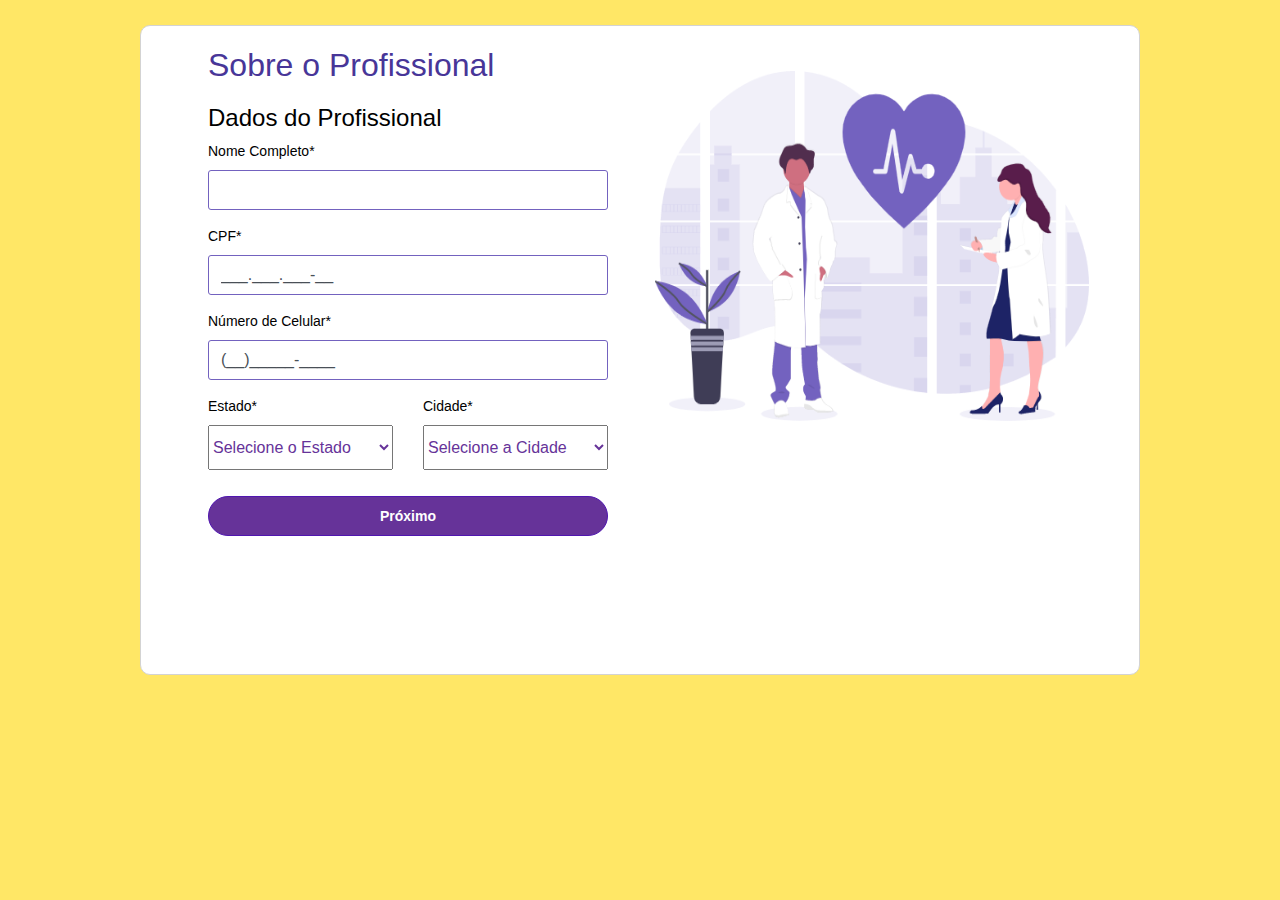
<file: index.html>
<html>

<head>

	<title>Cadastro de Profissional - Etapa 1</title>
	<meta name="viewport" content="width=device-width, initial-scale=1">
	<link rel="stylesheet" href="css/bootstrap.min.css">
	<link rel="stylesheet" type="text/css" href="css/style.css">
	<script src="js/jquery-3.2.1.slim.min.js"></script>
	<script src="https://cdnjs.cloudflare.com/ajax/libs/popper.js/1.12.9/umd/popper.min.js"></script>
	<script src="https://maxcdn.bootstrapcdn.com/bootstrap/4.0.0/js/bootstrap.min.js"></script>
	<script type="text/javascript" src="js/mask.js"></script>


</head>

<body id="bg">

	<div id="profissional_todo">

		<div class="container">

			<div class="col-lg-12">

				<div class="row">

					<div class="col-lg-6">

						<form id="formulario_cadastro" method="post" action="etapa2.html">
							<h1>Sobre o Profissional</h1>
							<h2>Dados do Profissional</h2>

							<div class="form-group">
								<label>Nome Completo*</label>
								<input type="text" class="form-control" name="nome" id="nomecompleto" minlength="3" maxlength="48">
							</div>

							<div class="form-group">
								<label>CPF*</label>
								<input type="text" class="form-control" name="cpf" id="cpf" data-mask="999.999.909-99">
							</div>

							<div class="form-group">
								<label>Número de Celular*</label>
								<input type="tel" class="form-control" name="celular" id="tel">
							</div>

							<div class="row">
								<div class="col-lg-6">

									<div class="form-group">
										<label>Estado*</label>
										<select id="estado" onchange="buscaCidades(this.value)">
											<option value="">Selecione o Estado</option>
											<option value="PR">Parana</option>
											<option value="RS">Rio Grande do Sul</option>
											<option value="SC">Santa Catarina</option>
										</select>
									</div>

								</div>

								<div class="col-lg-6">
									<div class="form-group">
										<label>Cidade*</label>
										<select id="cidade">
											<option value="">Selecione a Cidade</option>
										</select>
									</div>
								</div>

							</div>
							<input type="submit" value="Próximo">
						</form>
					</div>

					<div class="col-lg-6">
						<div id="imagem_etapa1"></div>
					</div>

				</div>
			</div>
		</div>
	</div>


</body>

</html>



<script type="text/javascript" src="js/estados.js"></script>
<script type="text/javascript">
	new FormMask(document.querySelector("#cpf"), "___.___.___-__", "_", [".", "-"])
	new FormMask(document.querySelector("#tel"), "(__)_____-____", "_", ["(", ")", "-"])
</script>
</file>
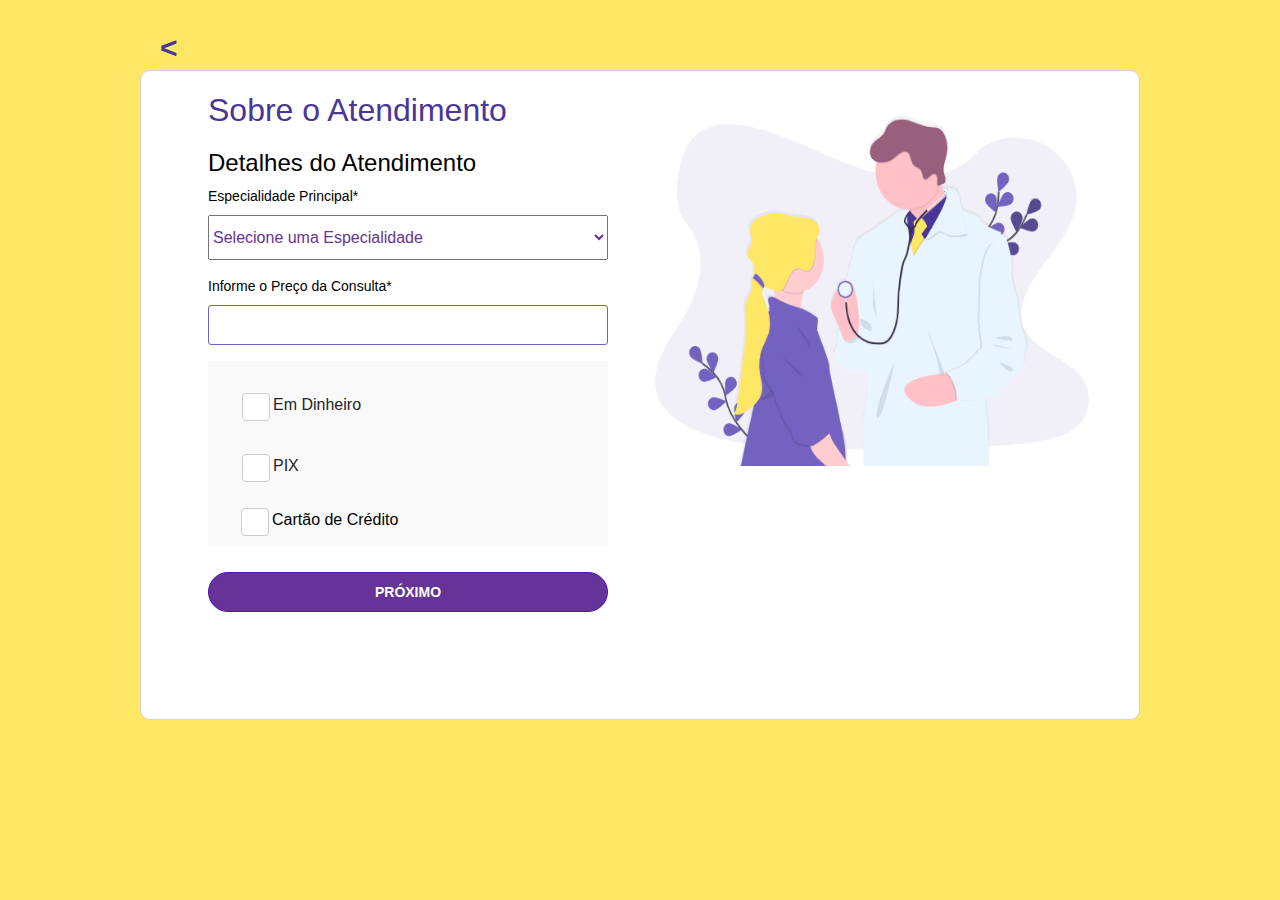
<file: etapa2.html>
<html>

<head>

  <title>Cadastro de Profissional - Etapa 2</title>
  <link rel="stylesheet" type="text/css" href="css/style.css">
  <meta name="viewport" content="width=device-width, initial-scale=1">
  <link rel="stylesheet" href="css/bootstrap.min.css">
  <script src="js/jquery-3.2.1.slim.min.js"></script>
  <script src="https://cdnjs.cloudflare.com/ajax/libs/popper.js/1.12.9/umd/popper.min.js"></script>
  <script src="https://maxcdn.bootstrapcdn.com/bootstrap/4.0.0/js/bootstrap.min.js"></script>


</head>

<body id="bg">

  <div id="etapas"><a href="index.html"><</a>
  </div>

  <div id="profissional_todo">

    <div class="container">

      <div class="col-lg-12">

        <div class="row">

          <div class="col-lg-6">

            <form id="formulario_cadastro" method="post" action="etapa3.html">

              <h1>Sobre o Atendimento</h1>
              <h2>Detalhes do Atendimento</h2>
              <div class="form-group">
                <label>Especialidade Principal*</label>
                <select name="especialidade">
                  <option value="0">Selecione uma Especialidade</option>
                  <option value="1">Cardiologia</option>
                  <option value="2">Neurologia</option>
                  <option value="3">Oftalmologia</option>
                  <option value="4">Psiquiatria</option>
                  <option value="5">Urologia</option>
                </select>
              </div>

              <div class="form-group">
                <label>Informe o Preço da Consulta*</label>
                <p><input type="text" class="form-control" id="precodaconsulta"></p>
              </div>

              <div class="form-group" id="formadepagamento">
                <ul class="list-group list-group-flush">

                  <li class="list-group-item">
                    <label class="checkbox"><input type="checkbox" /><span class="default"></span></label>Em Dinheiro
                  </li>

                  <li class="list-group-item">
                    <label class="checkbox"><input type="checkbox" /><span class="default"></span></label>PIX
                  </li>

                  <div class="accordion-body">
                    <div class="accordion">
                      <div class="container">
                        <div class="label">
                          <label class="checkbox"> <input type="checkbox" /> <span class="default"></span> </label> Cartão de Crédito
                        </div>
                        <div class="content">
                          <h3>Parcelamento</h3>
                          <p><label class="checkbox"><input type="checkbox" /><span class="default"></span></label>1x, Sem Juros</p>
                          <p><label class="checkbox"><input type="checkbox" /><span class="default"></span></label>2x, Sem Juros</p>
                          <p><label class="checkbox"><input type="checkbox" /><span class="default"></span></label>3x, Sem Juros</p>
                        </div> <!-- content-->
                      </div> <!-- container-->
                    </div> <!-- accordion-->
                  </div>
                  <!--accordion-body-->
                </ul>
              </div>
              <!--form-group-->
              <input type="submit" value="PRÓXIMO">
            </form>
          </div>
          <!--col-lg=6--->

          <div class="col-lg-6">
            <div id="imagem_etapa2"></div>
          </div>

        </div>
        <!--col-lg=6--->
      </div> <!-- row--->
    </div>
    <!--col-lg-12-->
  </div>
  <!--container-->
  </div>
  <!--profissional_todo-->

</body>

</html>


<script type="text/javascript">
  const accordion = document.getElementsByClassName('container');

  for (i = 0; i < accordion.length; i++) {
    accordion[i].addEventListener('click', function() {
      this.classList.toggle('active')
    })
  }
</script>
</file>
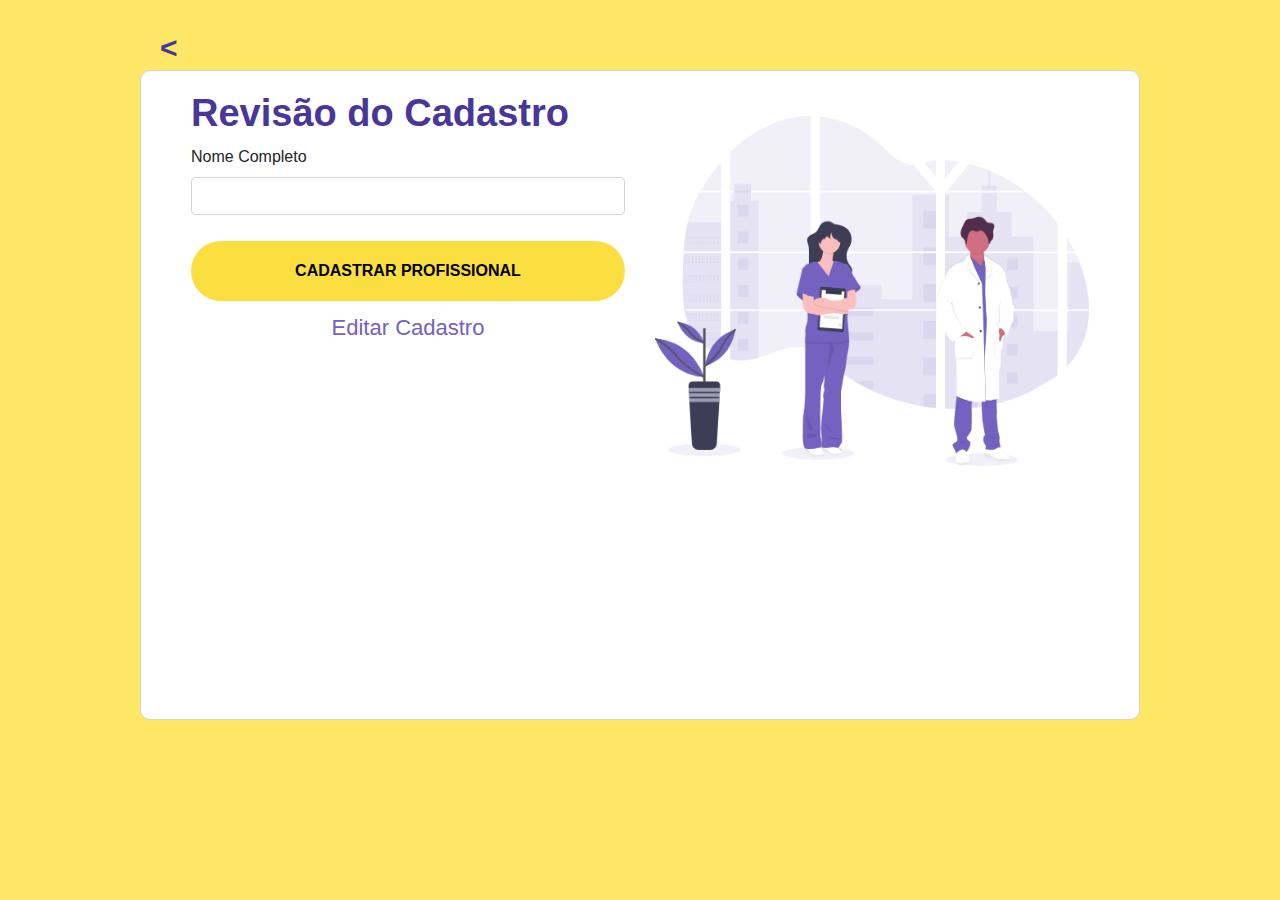
<file: etapa3.html>
<html>

<head>

	<title>Cadastro de Profissional - Etapa 3</title>
	<link rel="stylesheet" type="text/css" href="css/style.css">
	<meta name="viewport" content="width=device-width, initial-scale=1">
	<link rel="stylesheet" href="css/bootstrap.min.css">
	<script src="js/jquery-3.2.1.slim.min.js"></script>
	<script src="https://cdnjs.cloudflare.com/ajax/libs/popper.js/1.12.9/umd/popper.min.js"></script>
	<script src="https://maxcdn.bootstrapcdn.com/bootstrap/4.0.0/js/bootstrap.min.js"></script>


</head>

<body id="bg">

	<div id="etapas"><a href="etapa2.html">	<</a>
	</div>

	<div id="profissional_todo">

		<div class="container">

			<div class="col-lg-12">

				<div class="row">

					<div class="col-lg-6">

						<form id="formulario_cadastro_final" method="post">
							<h1>Revisão do Cadastro</h1>
							<div class="form-group">
								<label>Nome Completo</label>
								<input type="text" class="form-control" name="nome" minlength="3" maxlength="48">
							</div>
							<input type="submit" value="Cadastrar Profissional">
							<a href="#" id="editcadastro">Editar Cadastro</a>
						</form>

					</div>
					<!--col-lg=6--->

					<div class="col-lg-6">
						<div id="imagem_etapa3"></div>
					</div>
					<!--col-lg=6--->
				</div> <!-- row--->
			</div>
			<!--col-lg-12-->
		</div>
		<!--container-->
	</div>
	<!--profissional_todo-->


</body>


</html>
</file>
<file: css/style.css>
@charset "UTF-8";
#bg {
	background-color: #FFE766;
}

#etapas {
	width: 100%;
	max-width: 1000px;
	height: auto;
	margin: 0 auto;
	margin-top: 25px;
	padding: 20px;
	margin-top: 5px;
}

#etapas a {
	display: block;
	margin: 0 auto;
	float: left;
	color: #483698;
	text-decoration: none;
	font-weight: bold;
	font-size: 30px;
}

#profissional_todo {
	width: 100%;
	max-width: 1000px;
	min-height: 650px;
	max-height: 2000px;
	margin: 0 auto;
	margin-top: 25px;
	background: white;
	border: 1px lightgray solid;
	border-radius: 10px;
	padding: 20px;
	margin-top: 25px;
}

#formulario_cadastro input[type=submit] {
	width: 100%;
	background: rebeccapurple;
	border: 1px #5016B0 solid;
	color: white;
	font-weight: bold;
	font-size: 14px;
	margin-top: 10px;
	height: 40px;
	font-family: arial;
	border-radius: 36px;
}

#formulario_cadastro h1 {
	color: #483698;
	font-size: 32px;
	font-family: arial;
}

#formulario_cadastro h2 {
	color: black;
	font-size: 24px;
	font-family: arial;
	margin-top: 20px;
}

#formulario_cadastro label {
	text-align: center;
	font-size: 14px;
	font-family: arial;
	color: black;
}

#formulario_cadastro {
	max-width: 400px;
	width: 100%;
	min-height: 450px;
	margin: 0 auto;
	border: 0;
	max-height: 1000px;
}

#formulario_cadastro select {
	width: 100%;
	height: 45px;
	color: rebeccapurple;
	font-size: 16px;
}

#formulario_cadastro input {
	width: 100%;
	height: 40px;
	border: 1px #7362BF solid;
	border-radius: 3px;
}

#imagem_etapa1 {
	background-image: url('../img/desktop-pagina-1.png');
	background-repeat: no-repeat;
	background-position: center;
	background-size: 100% 100%;
	width: 100%;
	height: 350px;
	margin-top: 25px;
}

#imagem_etapa2 {
	background-image: url('../img/desktop-pagina-2.png');
	background-repeat: no-repeat;
	background-position: center;
	background-size: 100% 100%;
	width: 100%;
	height: 350px;
	margin-top: 25px;
}

#imagem_etapa3 {
	background-image: url('../img/desktop-pagina-3.png');
	background-repeat: no-repeat;
	background-position: center;
	background-size: 100% 100%;
	width: 100%;
	height: 350px;
	margin-top: 25px;
}

@keyframes check {
	0% {
		height: 0;
		width: 0;
	}
	25% {
		height: 0;
		width: 10px;
	}
	50% {
		height: 20px;
		width: 10px;
	}
}

.checkbox {
	background-color: #fff;
	display: inline-block;
	height: 28px;
	margin: 0 .25em;
	width: 28px;
	border-radius: 4px;
	border: 1px solid #ccc;
	float: left
}

.checkbox span {
	display: block;
	height: 28px;
	position: relative;
	width: 28px;
	padding: 0
}

.checkbox span:after {
	-moz-transform: scaleX(-1) rotate(135deg);
	-ms-transform: scaleX(-1) rotate(135deg);
	-webkit-transform: scaleX(-1) rotate(135deg);
	transform: scaleX(-1) rotate(135deg);
	-moz-transform-origin: left top;
	-ms-transform-origin: left top;
	-webkit-transform-origin: left top;
	transform-origin: left top;
	border-right: 4px solid #fff;
	border-top: 4px solid #fff;
	content: '';
	display: block;
	height: 20px;
	left: 3px;
	position: absolute;
	top: 15px;
	width: 10px
}

.checkbox span:hover:after {
	border-color: #999
}

.checkbox input {
	display: none
}

.checkbox input:checked+span:after {
	-webkit-animation: check .8s;
	-moz-animation: check .8s;
	-o-animation: check .8s;
	animation: check .8s;
	border-color: #555
}

.checkbox input:checked+.default:after {
	border-color: #444
}

.checkbox input:checked+.primary:after {
	border-color: #2196F3
}

.checkbox input:checked+.success:after {
	border-color: #8bc34a
}

.checkbox input:checked+.info:after {
	border-color: #3de0f5
}

.checkbox input:checked+.warning:after {
	border-color: #FFC107
}

.checkbox input:checked+.danger:after {
	border-color: #f44336
}

.formadepagamento ul li {
	background-color: #F9F9F9;
	color: black;
	padding: 20px;
	margin-top: 10px;
	border: 0;
	height: auto;
}

h3 {
	font-size: 18px;
	margin-top: 20px;
}

.accordion-body {
	max-width: 300px;
	margin: 0 auto;
	float: left;
	margin-left: 4px;
	width: 100%;
	margin-top: 15px;
}

.accordion .label {
	position: relative;
	color: black;
	cursor: pointer;
}

.accordion .label::before {
	content: '';
	color: black;
	position: absolute;
	top: 50%;
	right: -5px;
	font-size: 30px;
	transform: translateY(-50%);
}

.accordion .content {
	/* position: relative; */
	height: 0;
	font-size: 20px;
	text-align: justify;
	/* width: 780px; */
	overflow: hidden;
	transition: 0.5s;
}

.accordion hr {
	width: 100;
	margin-left: 0;
	border: 1px solid grey;
}

.accordion .container.active .content {
	height: 150px;
	margin-top: 20px;
}

.accordion .container.active .label::before {
	content: '-';
	font-size: 30px;
}

#formadepagamento {
	background-color: #F9F9F9;
	height: auto;
	width: 100%;
	padding: 10px;
}

#formadepagamento .list-group-item {
	background-color: #F9F9F9;
	margin-top: 10px;
	border: 0;
}

#formadepagamento h3 {
	font-size: 16px;
}

#formulario_cadastro_final h1 {
	color: #483698;
	font-size: 38px;
	font-family: arial;
	font-weight: bold;
}

#formulario_cadastro_final input[type=submit] {
	width: 100%;
	background: #FBDE40;
	color: black;
	font-weight: bold;
	font-size: 16px;
	margin-top: 10px;
	border: 0;
	text-transform: uppercase;
	height: 60px;
	font-family: arial;
	border-radius: 36px;
}

#editcadastro {
	color: #7362BF;
	font-size: 22px;
	margin-top: 10px;
	border: 0;
	height: 60px;
	font-family: arial;
	border-radius: 36px;
	display: block;
	text-align: center;
}
</file>
